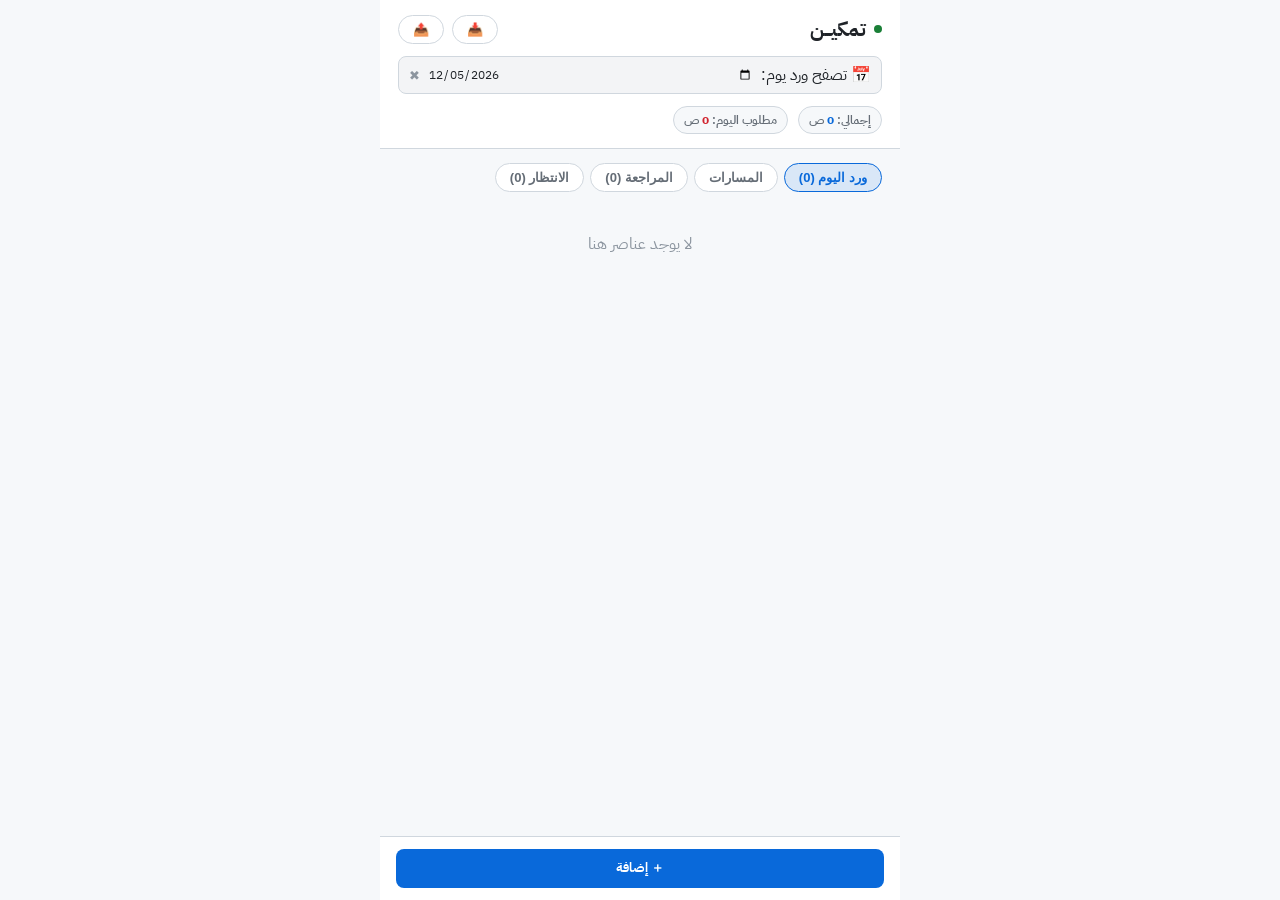
<file: index.html>
<!DOCTYPE html>
<html lang="ar" dir="rtl">
<head>
  <meta charset="UTF-8">
  <meta name="viewport" content="width=device-width, initial-scale=1.0">
  <title>تمكين — جدول متابعة المراجعة</title>
  <link href="https://fonts.googleapis.com/css2?family=IBM+Plex+Sans+Arabic:wght@400;600;700&display=swap" rel="stylesheet">
  <link rel="stylesheet" href="https://cdnjs.cloudflare.com/ajax/libs/font-awesome/6.5.0/css/all.min.css">
  <link rel="stylesheet" href="css/main.css">
  <link rel="stylesheet" href="css/cards.css">
  <link rel="stylesheet" href="css/modals.css">
<meta name="theme-color" content="#008080">
<link rel="manifest" href="manifest.json">
<link rel="apple-touch-icon" href="icon-192.png">

<script>
  if ('serviceWorker' in navigator) {
    window.addEventListener('load', () => {
      navigator.serviceWorker.register('./sw.js')
        .then(reg => console.log('Service Worker registered!'))
        .catch(err => console.log('Service Worker failed:', err));
    });
  }
</script>

</head>
<body>
  <div class="app-wrapper">
    <div id="comp-header"></div>
    <div class="filters" id="tabs"></div>
    <div id="itemsList"></div>
  </div>
  <div id="comp-footer"></div>
  <div id="comp-modals"></div>
  <div class="toast" id="toast"></div>

  <script src="js/db.js"></script>
  <script src="js/models.js"></script>
  <script src="js/ui-actions.js"></script>
  <script src="js/path-manager.js"></script>
  <script src="js/ui-render.js"></script>
  <script src="js/modals.js"></script>
  <script src="js/app.js"></script>
</body>
</html>
</file>
<file: css/main.css>
:root {
  --bg: #f6f8fa; --surface: #ffffff; --surface2: #f3f4f6;
  --border: #d0d7de; --border2: #afb8c1;
  --text-1: #1f2328; --text-2: #656d76; --text-3: #8c959f;
  --accent: #0969da; --accent-dim: rgba(9,105,218,.12);
  --s-new: #1a7f37; --s-review: #8250df; --s-late: #d1242f; --s-today: #0969da;
  --radius: 12px; --radius-sm: 8px;
  --font: 'IBM Plex Sans Arabic', sans-serif;
}
* { box-sizing: border-box; margin: 0; padding: 0; }
body { font-family: var(--font); background: var(--bg); color: var(--text-1); min-height: 100vh; padding-bottom: 80px;}
.app-wrapper { max-width: 520px; margin: 0 auto; padding-bottom: 20px;}
.header { position: sticky; top: 0; z-index: 100; background: rgba(255,255,255,0.92); backdrop-filter: blur(10px); padding: 14px 18px; border-bottom: 1px solid var(--border); }
.header-top { display: flex; justify-content: space-between; align-items: center; margin-bottom: 12px; }
.app-title { font-size: 20px; font-weight: 700; display: flex; align-items: center; gap: 8px; }
.app-title .dot { width: 8px; height: 8px; border-radius: 50%; background: var(--s-new); }
.date-simulator { display: flex; align-items: center; gap: 8px; background: var(--surface2); padding: 6px 10px; border-radius: var(--radius-sm); border: 1px solid var(--border); margin-bottom: 12px; }
.date-simulator input { border: none; background: transparent; font-family: var(--font); font-size: 12px; color: var(--text-1); flex: 1; outline: none; }
.clear-date { background: none; border: none; color: var(--text-3); cursor: pointer; }
.stats-bar { display: flex; gap: 10px; flex-wrap: wrap; }
.stat-chip { background: var(--bg); border: 1px solid var(--border); border-radius: 20px; padding: 4px 10px; font-size: 12px; font-weight: 600; color: var(--text-2); }
.stat-chip .val { color: var(--accent); font-weight: 800; }
.filters { display: flex; gap: 6px; padding: 14px 18px 0; overflow-x: auto; scrollbar-width: none; }
.filter-btn { flex-shrink: 0; background: var(--surface); border: 1px solid var(--border); border-radius: 20px; padding: 6px 14px; font-size: 13px; font-weight: 600; cursor: pointer; color: var(--text-2); }
.filter-btn.active { background: var(--accent-dim); border-color: var(--accent); color: var(--accent); }
.fab-bar { position: fixed; bottom: 0; left: 0; right: 0; padding: 12px 16px; background: rgba(255,255,255,0.95); border-top: 1px solid var(--border); display: flex; gap: 10px; max-width: 520px; margin: 0 auto; z-index: 90;}
.fab { flex: 1; background: var(--accent); color: #fff; border: none; border-radius: var(--radius-sm); padding: 13px; font-weight: 700; cursor: pointer; font-family: var(--font);}
.fab-secondary { background: var(--surface2); color: var(--text-2); border: 1px solid var(--border2); flex: 0 0 auto; }
.toast { position: fixed; top: 20px; left: 50%; transform: translateX(-50%); background: var(--text-1); color: var(--bg); padding: 10px 20px; border-radius: 20px; font-size: 13px; opacity: 0; pointer-events: none; transition: 0.2s; z-index: 999; }
.toast.show { opacity: 1; }
</file>
<file: css/cards.css>
.items-list { padding: 12px; display: flex; flex-direction: column; gap: 10px; }
.item-card { background: var(--surface); border: 1px solid var(--border); border-radius: var(--radius); padding: 14px; transition: 0.2s; position: relative; display: flex; align-items: stretch; gap: 10px;}
.item-card.urgent { border-right: 3px solid var(--s-late); }
.item-card.completed { opacity: 0.6; background: var(--surface2); }
.item-card.completed .card-title { text-decoration: line-through; }
.card-main { flex: 1; cursor: pointer; }
.card-header { display: flex; justify-content: space-between; align-items: flex-start; margin-bottom: 8px;}
.card-title { font-size: 15px; font-weight: 700; color: var(--text-1); }
.status-badge { font-size: 11px; font-weight: 700; padding: 3px 8px; border-radius: 20px; border: 1px solid var(--border); }
.card-meta { display: flex; gap: 10px; font-size: 12px; color: var(--text-3); font-weight: 500;}
.card-actions { border-right: 1px solid var(--border); padding-right: 10px; display: flex; flex-direction: column; justify-content: space-between; align-items: center;}
.wird-checkbox { transform: scale(1.3); accent-color: var(--s-new); cursor: pointer; margin-bottom: auto;}
.icon-btn { background: none; border: none; font-size: 14px; color: var(--text-3); cursor: pointer; padding: 4px; }
.icon-btn:hover { color: var(--s-late); }
.note-indicator { position: absolute; top: 8px; left: 8px; width: 8px; height: 8px; background: var(--s-review); border-radius: 50%; }
.badge-NEW { color: var(--s-new); background: rgba(26,127,55,.12); }
.badge-REVIEW { color: var(--s-review); background: rgba(130,80,223,.12); }
.badge-TAWKEEN {  color: var(--accent);  background: var(--accent-dim);  border-color: var(--accent);}
.badge-SPACED { color: #9a6700; background: rgba(154, 103, 0, 0.1);  border-color: rgba(154, 103, 0, 0.2);}
</file>
<file: css/modals.css>
.sheet-overlay { display: none; position: fixed; inset: 0; background: rgba(0,0,0,.4); z-index: 200; align-items: flex-end; justify-content: center; }
.sheet-overlay.open { display: flex; }
.sheet { background: var(--surface); width: 100%; max-width: 520px; border-radius: 20px 20px 0 0; padding: 20px; max-height: 90vh; overflow-y: auto; animation: slideUp 0.3s; }
@keyframes slideUp { from { transform: translateY(100%); } to { transform: translateY(0); } }
.sheet-handle { width: 40px; height: 5px; background: var(--border); border-radius: 5px; margin: 0 auto 15px; }
.sheet-title { font-size: 17px; font-weight: 700; margin-bottom: 15px; }
.form-group { margin-bottom: 15px; }
.form-row { display: flex; gap: 10px; }
.form-row .form-group { flex: 1; }
.form-label { display: block; font-size: 13px; font-weight: 600; color: var(--text-2); margin-bottom: 5px; }
.form-input { width: 100%; padding: 10px; border: 1px solid var(--border); border-radius: var(--radius-sm); font-family: var(--font); background: var(--bg); outline: none;}
.form-input:focus { border-color: var(--accent); }
.note-toolbar { display: flex; gap: 5px; background: var(--surface2); padding: 5px; border: 1px solid var(--border); border-bottom: none; border-radius: var(--radius-sm) var(--radius-sm) 0 0; }
.note-toolbar button { background: none; border: none; cursor: pointer; padding: 5px 10px; font-size: 14px; }
.note-editor { min-height: 100px; border-radius: 0 0 var(--radius-sm) var(--radius-sm); background: #fff; resize: vertical; overflow-y: auto; }
.form-actions { display: flex; gap: 10px; margin-top: 20px; }
.btn { flex: 1; padding: 12px; border-radius: var(--radius-sm); border: none; font-weight: 700; font-family: var(--font); cursor: pointer; }
.btn-primary { background: var(--accent); color: #fff; }
.btn-ghost { background: var(--surface2); color: var(--text-2); border: 1px solid var(--border); }
</file>
